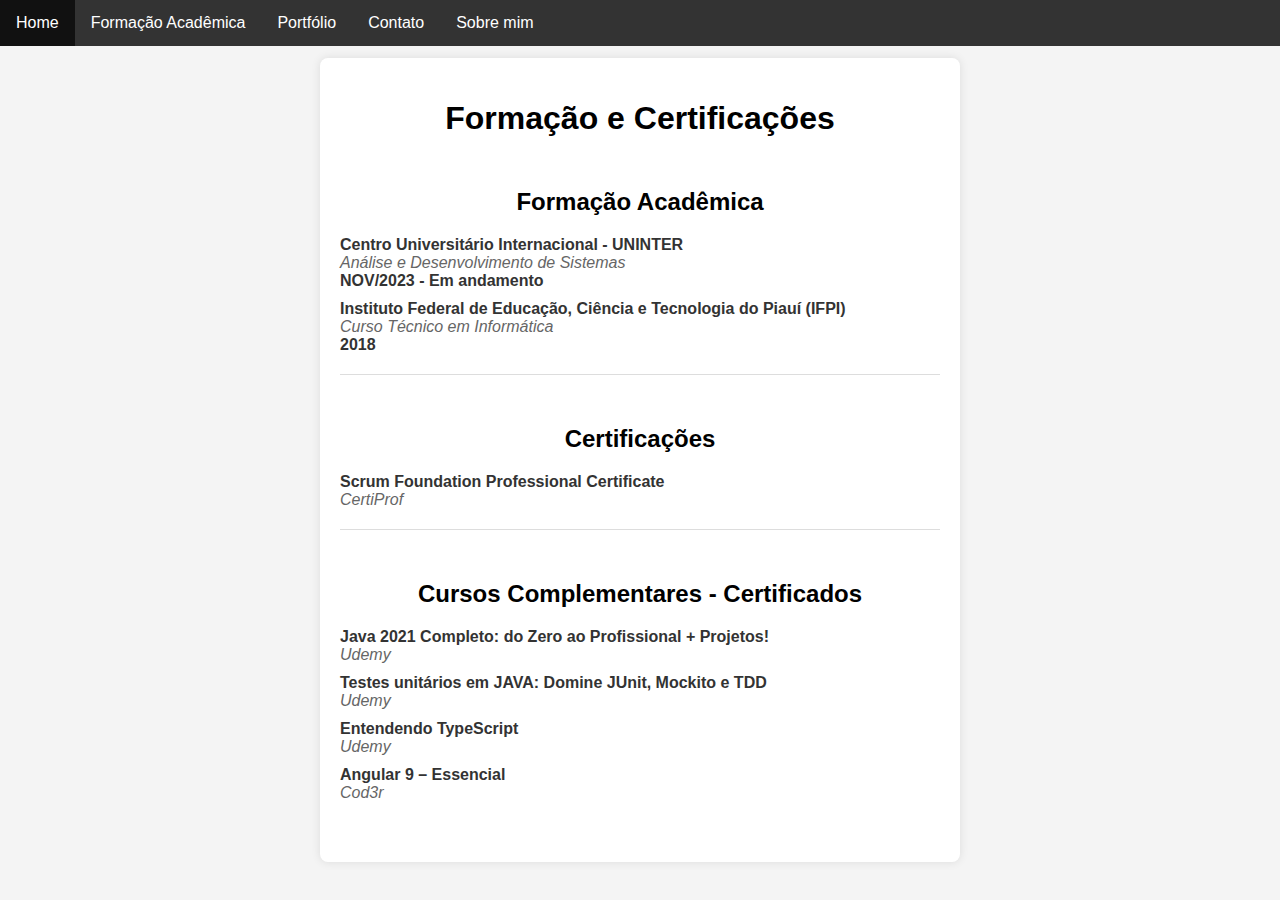
<file: academic-background.html>
<!DOCTYPE html>
<html lang="en">

<head>
    <meta charset="UTF-8">
    <meta name="viewport" content="width=device-width, initial-scale=1.0">
    <link rel="stylesheet" href="./css/style.css">
    <title>Wesley Alves</title>
</head>

<body>
    <div class="menu">
        <ul>
            <li><a href="./index.html">Home</a></li>
            <li><a href="./academic-background.html">Formação Acadêmica</a></li>
            <li><a href="./portfolio.html">Portfólio</a></li>
            <li><a href="./contact.html">Contato</a></li>
            <li><a href="./about-me.html">Sobre mim</a></li>
        </ul>
    </div>

    <div class="container">
        <h1>Formação e Certificações</h1>
        
        <div class="section education">
            <h2>Formação Acadêmica</h2>
            <div class="education-item">
                <div class="title">Centro Universitário Internacional - UNINTER</div>
                <div class="institution">Análise e Desenvolvimento de Sistemas</div>
                <div class="date">NOV/2023 - Em andamento</div>
            </div>
            <div class="education-item">
                <div class="title">Instituto Federal de Educação, Ciência e Tecnologia do Piauí (IFPI)</div>
                <div class="institution">Curso Técnico em Informática</div>
                <div class="date">2018</div>
            </div>
        </div>

        <div class="section certifications">
            <h2>Certificações</h2>
            <div class="certification-item">
                <div class="title">Scrum Foundation Professional Certificate</div>
                <div class="certification">CertiProf</div>
            </div>
        </div>

        <div class="section courses">
            <h2>Cursos Complementares - Certificados</h2>
            <div class="course-item">
                <div class="title">Java 2021 Completo: do Zero ao Profissional + Projetos!</div>
                <div class="course">Udemy</div>
            </div>
            <div class="course-item">
                <div class="title">Testes unitários em JAVA: Domine JUnit, Mockito e TDD</div>
                <div class="course">Udemy</div>
            </div>
            <div class="course-item">
                <div class="title">Entendendo TypeScript</div>
                <div class="course">Udemy</div>
            </div>
            <div class="course-item">
                <div class="title">Angular 9 – Essencial</div>
                <div class="course">Cod3r</div>
            </div>
        </div>
    </div>


</body>

</html>
</file>
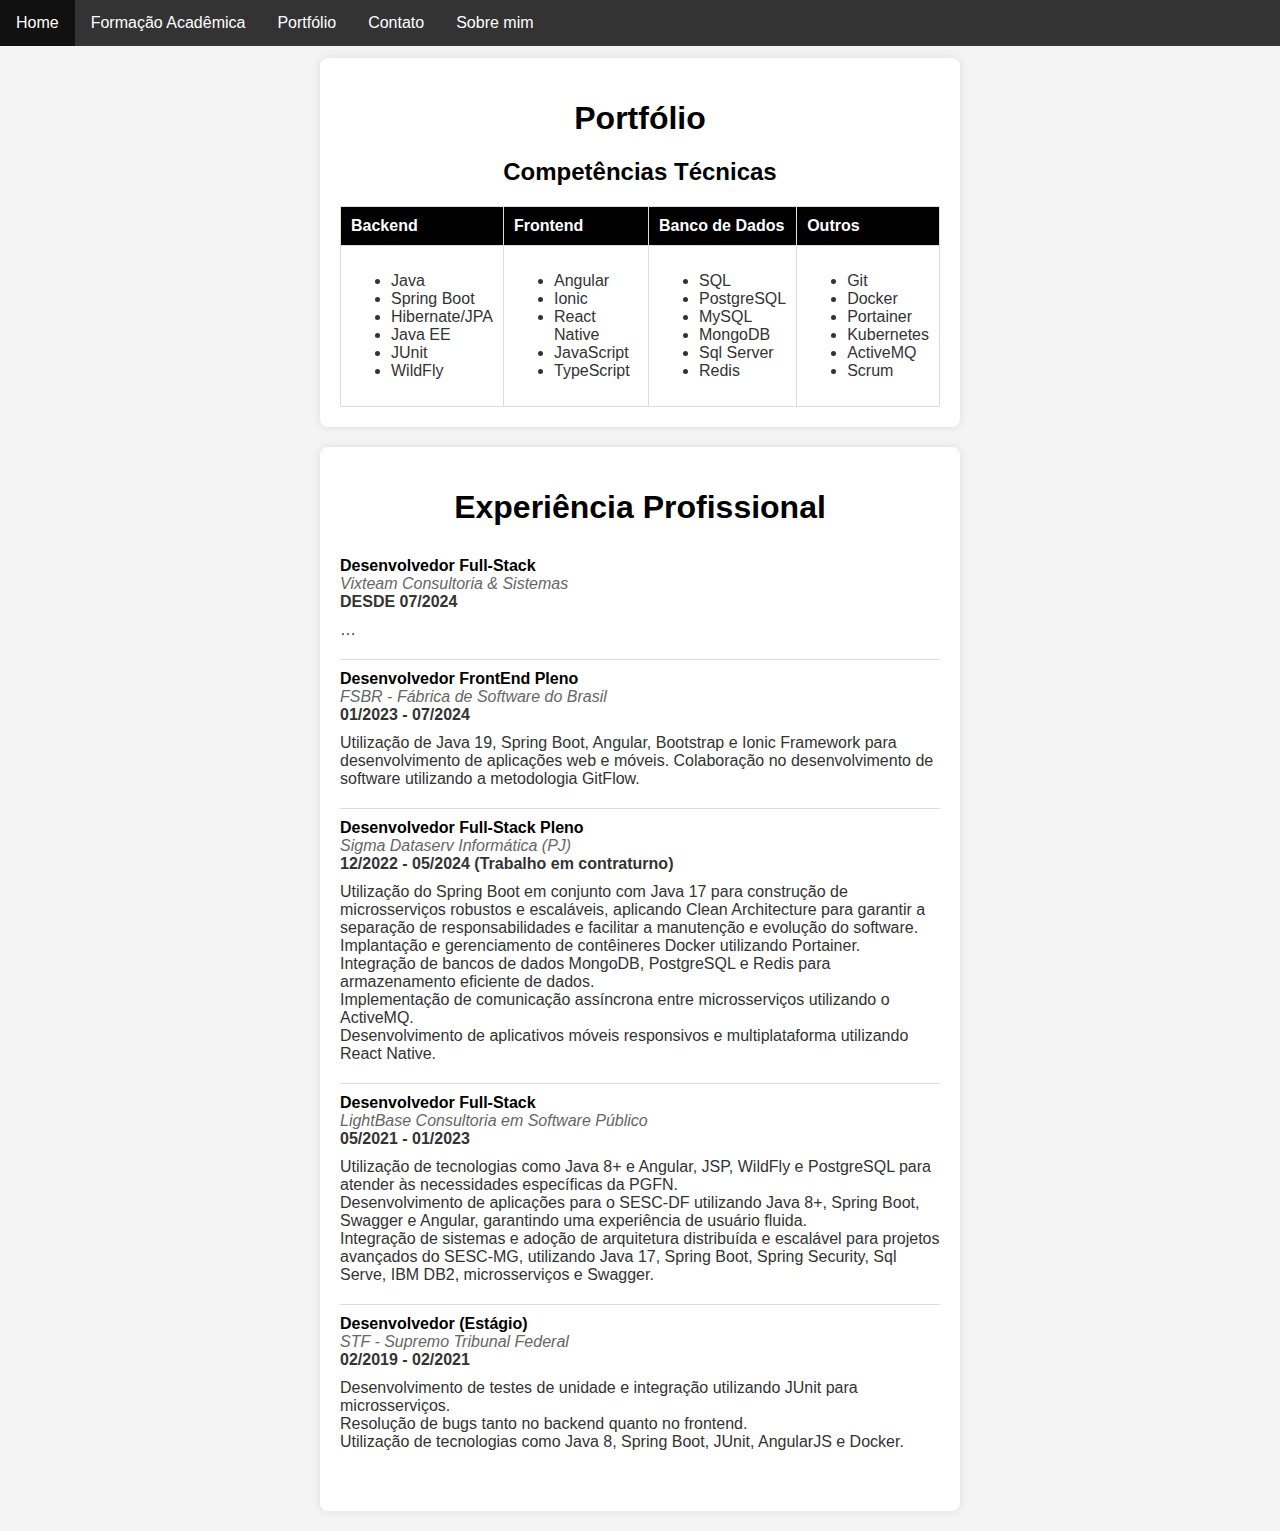
<file: portfolio.html>
<!DOCTYPE html>
<html lang="en">

<head>
    <meta charset="UTF-8">
    <meta name="viewport" content="width=device-width, initial-scale=1.0">
    <link rel="stylesheet" href="./css/style.css">
    <title>Wesley Alves</title>
</head>

<body>
    <div class="menu">
        <ul>
            <li><a href="./index.html">Home</a></li>
            <li><a href="./academic-background.html">Formação Acadêmica</a></li>
            <li><a href="./portfolio.html">Portfólio</a></li>
            <li><a href="./contact.html">Contato</a></li>
            <li><a href="./about-me.html">Sobre mim</a></li>
        </ul>
    </div>

    <div class="container">
        <h1>Portfólio</h1>

        <div class="skills">
            <h2>Competências Técnicas</h2>
            <table>
                <thead>
                    <tr>
                        <th>Backend</th>
                        <th>Frontend</th>
                        <th>Banco de Dados</th>
                        <th>Outros</th>
                    </tr>
                </thead>
                <tbody>
                    <tr>
                        <td>
                            <ul>
                                <li>Java</li>
                                <li>Spring Boot</li>
                                <li>Hibernate/JPA</li>
                                <li>Java EE</li>
                                <li>JUnit</li>
                                <li>WildFly</li>
                            </ul>
                        </td>
                        <td>
                            <ul>
                                <li>Angular</li>
                                <li>Ionic</li>
                                <li>React Native</li>
                                <li>JavaScript</li>
                                <li>TypeScript</li>
                            </ul>
                        </td>
                        <td>
                            <ul>
                                <li>SQL</li>
                                <li>PostgreSQL</li>
                                <li>MySQL</li>
                                <li>MongoDB</li>
                                <li>Sql Server</li>
                                <li>Redis</li>
                            </ul>
                        </td>
                        <td>
                            <ul>
                                <li>Git</li>
                                <li>Docker</li>
                                <li>Portainer</li>
                                <li>Kubernetes</li>
                                <li>ActiveMQ</li>
                                <li>Scrum</li>
                            </ul>
                        </td>
                    </tr>
                </tbody>
            </table>
        </div>
    
    </div>

    <div class="container">
        <h1>Experiência Profissional</h1>

        <div class="experience">
            <div class="job">
                <div class="job-title">Desenvolvedor Full-Stack</div>
                <div class="job-company">Vixteam Consultoria & Sistemas</div>
                <div class="job-date">DESDE 07/2024</div>
                <div class="job-description">
                    …
                </div>
            </div>

            <div class="job">
                <div class="job-title">Desenvolvedor FrontEnd Pleno</div>
                <div class="job-company">FSBR - Fábrica de Software do Brasil</div>
                <div class="job-date">01/2023 - 07/2024</div>
                <div class="job-description">
                    Utilização de Java 19, Spring Boot, Angular, Bootstrap e Ionic Framework para desenvolvimento de aplicações web e móveis.
                    Colaboração no desenvolvimento de software utilizando a metodologia GitFlow.
                </div>
            </div>

            <div class="job">
                <div class="job-title">Desenvolvedor Full-Stack Pleno</div>
                <div class="job-company">Sigma Dataserv Informática (PJ)</div>
                <div class="job-date">12/2022 - 05/2024 (Trabalho em contraturno)</div>
                <div class="job-description">
                    Utilização do Spring Boot em conjunto com Java 17 para construção de microsserviços robustos e escaláveis, aplicando Clean Architecture para garantir a separação de responsabilidades e facilitar a manutenção e evolução do software.<br>
                    Implantação e gerenciamento de contêineres Docker utilizando Portainer.<br>
                    Integração de bancos de dados MongoDB, PostgreSQL e Redis para armazenamento eficiente de dados.<br>
                    Implementação de comunicação assíncrona entre microsserviços utilizando o ActiveMQ.<br>
                    Desenvolvimento de aplicativos móveis responsivos e multiplataforma utilizando React Native.
                </div>
            </div>

            <div class="job">
                <div class="job-title">Desenvolvedor Full-Stack</div>
                <div class="job-company">LightBase Consultoria em Software Público</div>
                <div class="job-date">05/2021 - 01/2023</div>
                <div class="job-description">
                    Utilização de tecnologias como Java 8+ e Angular, JSP, WildFly e PostgreSQL para atender às necessidades específicas da PGFN.<br>
                    Desenvolvimento de aplicações para o SESC-DF utilizando Java 8+, Spring Boot, Swagger e Angular, garantindo uma experiência de usuário fluida.<br>
                    Integração de sistemas e adoção de arquitetura distribuída e escalável para projetos avançados do SESC-MG, utilizando Java 17, Spring Boot, Spring Security, Sql Serve, IBM DB2, microsserviços e Swagger.
                </div>
            </div>

            <div class="job">
                <div class="job-title">Desenvolvedor (Estágio)</div>
                <div class="job-company">STF - Supremo Tribunal Federal</div>
                <div class="job-date">02/2019 - 02/2021</div>
                <div class="job-description">
                    Desenvolvimento de testes de unidade e integração utilizando JUnit para microsserviços.<br>
                    Resolução de bugs tanto no backend quanto no frontend.<br>
                    Utilização de tecnologias como Java 8, Spring Boot, JUnit, AngularJS e Docker.
                </div>
            </div>

        </div>
    </div>
</body>

</html>
</file>
<file: css/style.css>
body {
    font-family: Arial, sans-serif;
    margin: 0;
    padding: 0;
    background-color: #f4f4f4;
    color: #333;
}

.menu ul {
    list-style-type: none;
    margin: 0;
    padding: 0;
    overflow: hidden;
    background-color: #333;
    position: fixed;
    top: 0;
    width: 100%;
}

.menu li {
    float: left;
}

.menu li a {
    display: block;
    color: white;
    text-align: center;
    padding: 14px 16px;
    text-decoration: none;
}

.menu li a:hover:not(.active) {
    background-color: #111;
}

.menu .active {
    background-color: #04AA6D;
}


.menu {
    padding-bottom:3%;
}

.container {
    width: 80%;
    max-width: 600px;
    margin: 20px auto;
    padding: 20px;
    background: #fff;
    border-radius: 8px;
    box-shadow: 0 0 10px rgba(0, 0, 0, 0.1);
}
h1, h2 {
    text-align: center;
    color: #000000;
}
.contact-form {
    margin: 20px 0;
}
.contact-form label {
    display: block;
    font-weight: bold;
    margin-top: 10px;
}
.contact-form input {
    width: calc(100% - 22px);
    padding: 10px;
    margin-top: 5px;
    border: 1px solid #ddd;
    border-radius: 4px;
    box-sizing: border-box;
}
.contact-form button {
    margin-top: 20px;
    padding: 10px 20px;
    border: none;
    border-radius: 4px;
    background-color: #000000;
    color: #fff;
    font-size: 16px;
    cursor: pointer;
}

table {
    width: 100%;
    border-collapse: collapse;
    margin-top: 20px;
}
table, th, td {
    border: 1px solid #ddd;
}
th, td {
    padding: 10px;
    text-align: left;
}
th {
    background-color: #000000;
    color: white;
}
tr:nth-child(even) {
    background-color: #f2f2f2;
}
.category {
    background-color: #000000;
    color: white;
    text-align: left;
    font-weight: bold;
    padding: 10px;
}

.experience {
    margin: 20px 0;
}
.job {
    border-bottom: 1px solid #ddd;
    padding: 10px 0;
}
.job:last-child {
    border-bottom: none;
}
.job-title {
    font-weight: bold;
    color: #000000;
}
.job-company {
    font-style: italic;
    color: #666;
}
.job-date {
    font-weight: bold;
    color: #333;
}
.job-description {
    margin: 10px 0;
}

.section {
    margin: 20px 0;
}
.education, .certifications, .courses {
    border-bottom: 1px solid #ddd;
    padding: 10px 0;
}
.education:last-child, .certifications:last-child, .courses:last-child {
    border-bottom: none;
}
.education-item, .certification-item, .course-item {
    margin-bottom: 10px;
}
.title {
    font-weight: bold;
}
.institution, .certification, .course {
    font-style: italic;
    color: #666;
}
.date {
    font-weight: bold;
    color: #333;
}
</file>
